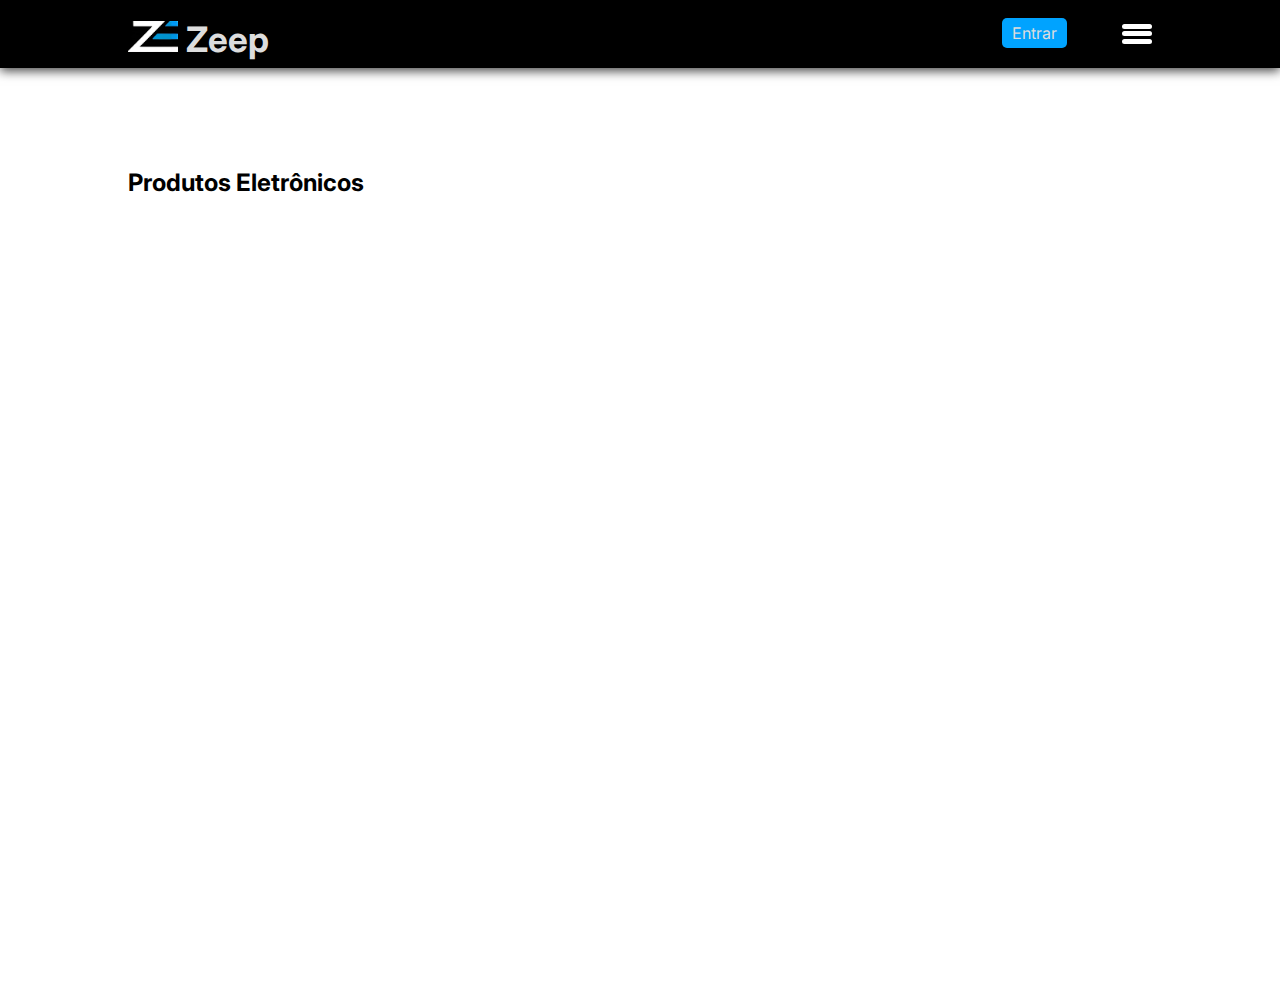
<file: index.html>
<!DOCTYPE html>
<html lang="en">
<head>
    <meta charset="UTF-8">
    <meta name="viewport" content="width=device-width, initial-scale=1.0">
    <title>Zeep</title>
    <link rel="stylesheet" href="estilo_index.css">
    <link rel="stylesheet" href="Menu/menu.css">
    <link rel="stylesheet" href="Main Conteudo Principal/main.css">
</head>
<body>
    <!-- Header -->
    <header>
        <div class="header-bar">
            <nav class="nav-bar">
                <div class="logo">
                    <div class="logo-max">
                        <a href="#">
                            <img src="Estilo_Index/Imagens_Cabeçalho/Logo_Site.jpg" alt="logo Zeep" width="50px"> 
                            Zeep
                        </a>
                    </div>
                </div>

                <div class="conj-botao-menu">
                    <div class="botao-entrar">
                        <a href="Login-Cadastro/Login/login.html">Entrar</a>
                    </div>

                    <div class="caixa-menu">
                        <div class="botao-menu">
                            <span></span>
                            <span></span>
                            <span></span>
                        </div>
                    </div>
                </div>

                <div class="link-nav-menu">
                    <ul class="conjunto-links">
                        <li class="links-menu"><a href="#conta">Conta</a></li>
                        <li class="links-menu"><a href="#categoria">Categoria</a></li>
                        <li class="links-menu"><a href="#carrinho">Carrinho</a></li>
                        <li class="links-menu"><a href="#notificacao">Notificação</a></li>
                        <li class="links-menu"><a href="#ajuda">Ajuda</a></li>
                    </ul>                   
                </div>
            </nav>
        </div>
    </header>

    <main class="main-center">
        <!-- Banner de produtos -->
        <div class="banner">
            <div class="container">
                <div class="slider-container has-scrollbar">
                    <!-- Os produtos serão adicionados aqui pelo JavaScript -->
                </div>
                <button class="slider-btn left" onclick="moveSlide(-1)">&#10094;</button>
                <button class="slider-btn right" onclick="moveSlide(1)">&#10095;</button>
            </div>
        </div>

        <br><br>

        <h2>Produtos Eletrônicos</h2>
        <div id="product-list"></div> <!-- Produtos serão exibidos aqui -->
    </main>

    <script src="Menu/MenuJS.js"></script> <!-- Funcionalidade do botão menu -->
    <script src="Main Conteudo Principal/Product.js"></script>

</body>
</html>
</file>
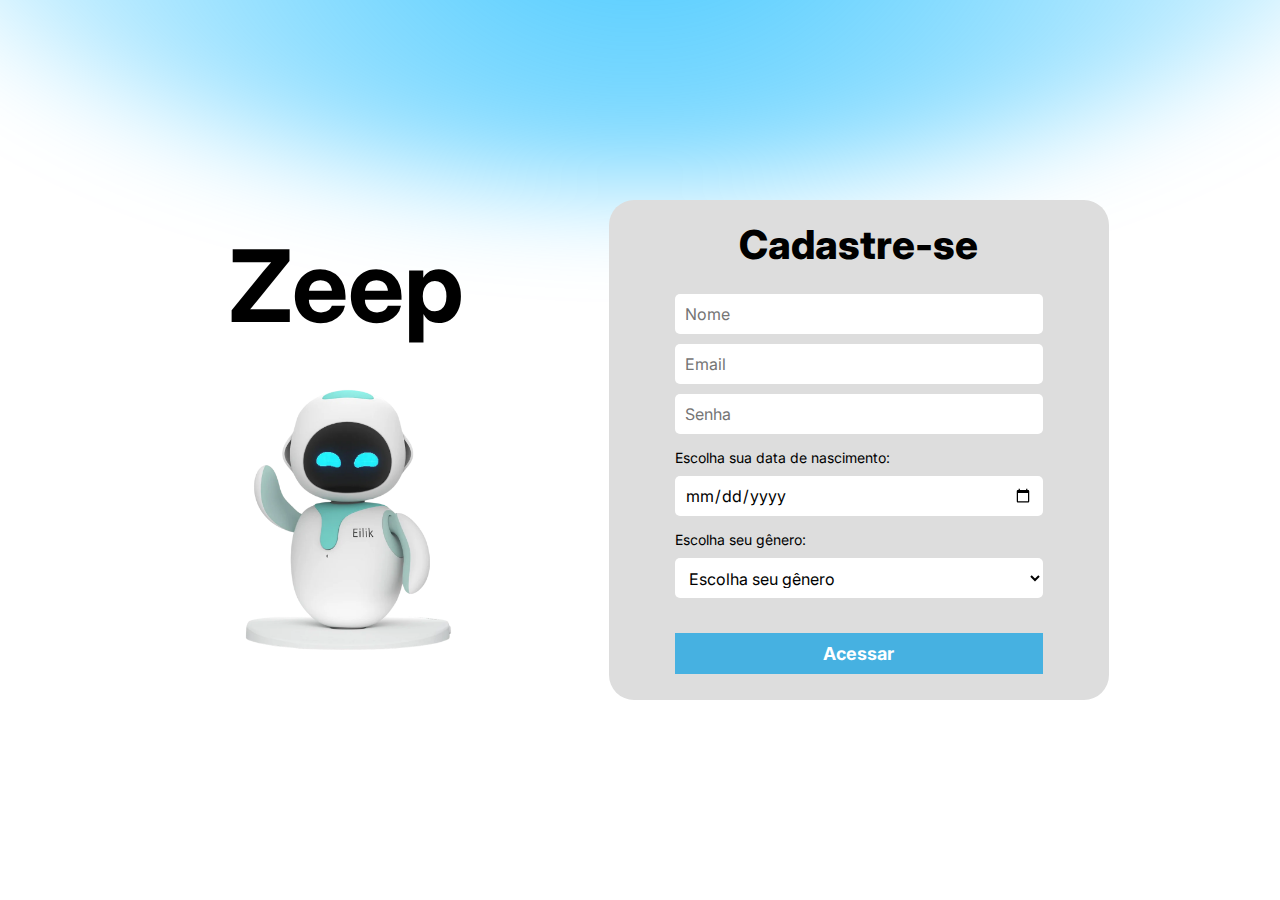
<file: Login-Cadastro/Login/cadastro.html>
<!DOCTYPE html>
<html lang="en">
<head>
    <meta charset="UTF-8">
    <meta name="viewport" content="width=device-width, initial-scale=1.0">
    <title>Cadastro</title>
    <link rel="stylesheet" href="cadastro.css">
</head>
<body>
    <!--Desing do Login-->
    <main class="main-login">
        <div class="background-circle"></div><!-- Circulo azul de fundo -->
        <div class="box-center">
            <!-- Parte da Mascote e nome -->
            <div class="mascote">
                <h1 class="font-zeep">Zeep</h1>
                <div class="image-zeep">
                    <img src="imagens/Zeep.webp" alt="Mascote Zeep" width="300px">
                </div>
            </div>

            <!-- Parte do formulário de acesso -->
            <div class="login-acesso">
                <h2 class="font-login">Cadastre-se</h2>
                <div class="input-center">
                    <form action="POST">
                        <input class="input-acesso" type="text" name="nome" placeholder="Nome">
                        <input class="input-acesso" type="email" name="email" placeholder="Email">

                        <input class="input-acesso" type="password" name="password" placeholder="Senha">

                        <label for="dataNascimento" class="label-input">Escolha sua data de nascimento:</label>
                        <input class="input-acesso" type="date" name="dataNascimento" id="dataNascimento">

                        <label for="genero" class="label-input">Escolha seu gênero:</label>
                        <select class="input-acesso" name="genero" id="genero" required>
                            <option value="" disabled selected>Escolha seu gênero</option>
                            <option value="masculino">Masculino</option>
                            <option value="feminino">Feminino</option>
                            <option value="outro">Outro</option>
                        </select>

                        <input class="botao-acesso" type="submit" name="submit" value="Acessar">
                    </form>
                </div>
            </div>
        </div>
    </main>
</body>
</html>
</file>
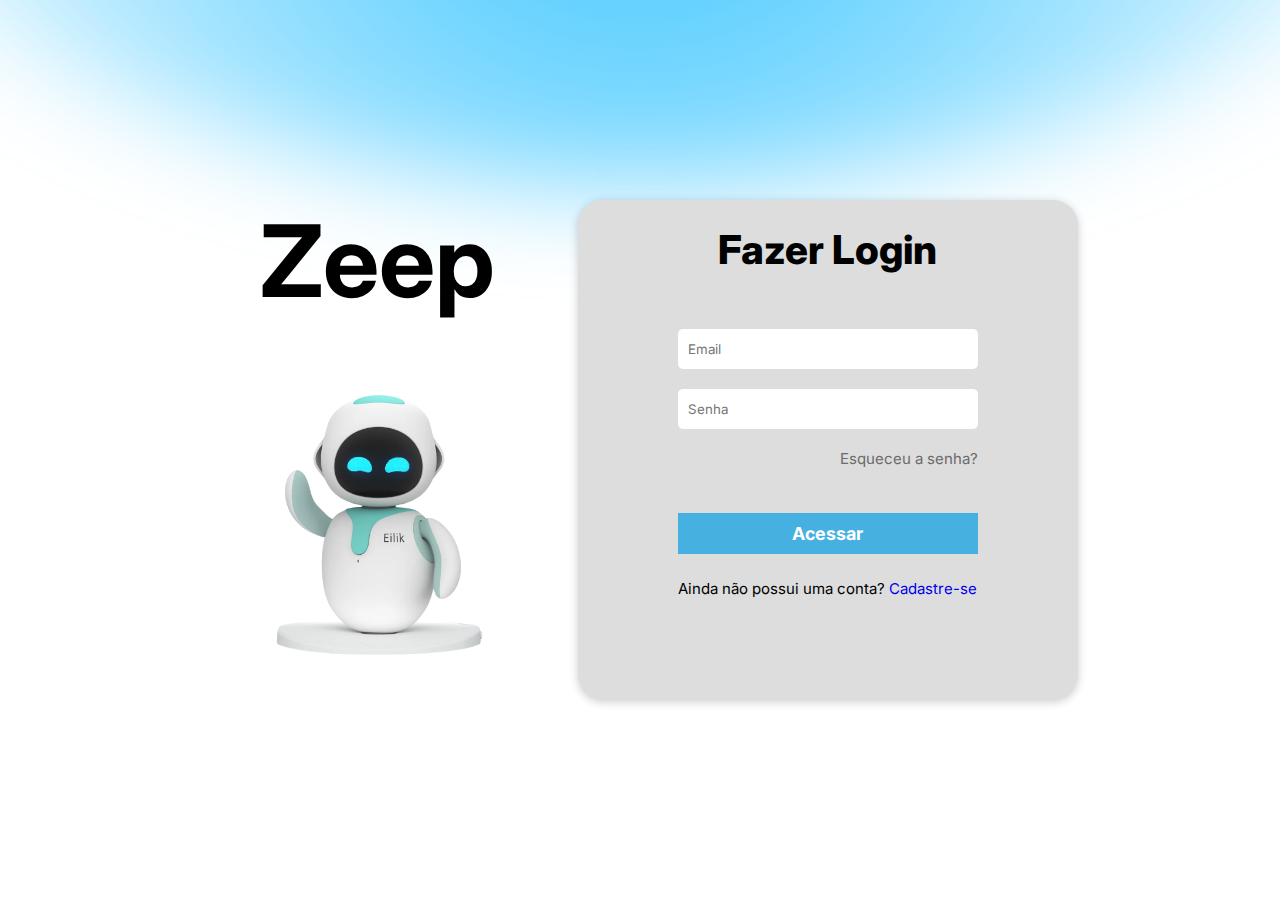
<file: Login-Cadastro/Login/login.html>
<!DOCTYPE html>
<html lang="en">
<head>
    <meta charset="UTF-8">
    <meta name="viewport" content="width=device-width, initial-scale=1.0">
    <title>Login</title>
    <link rel="stylesheet" href="login.css">
</head>
<body>
    <!-- Design do Login -->
    <main class="main-login"> <!-- Conteúdo todo -->
        <div class="background-circle"></div> <!-- Círculo azul de fundo -->
        <div class="box-center"> <!-- Caixa para centralizar as duas colunas -->
            <div class="mascote"> <!-- Mascote e o nome logo -->
                <h1 class="font-zeep">Zeep</h1>
                <div class="image-zeep">
                    <img src="imagens/Zeep.webp" alt="Mascote Zeep" width="300">
                </div>
            </div>

            <div class="login-acesso"> <!-- Login de acessar -->
                <h2 class="font-login">Fazer Login</h2>
                <div class="input-center">
                    <form action="POST"> <!-- Formulário do login -->
                        <input class="input-acesso" type="email" name="email" placeholder="Email" required> <!-- Email -->
                        <input class="input-acesso" type="password" name="password" placeholder="Senha" required> <!-- Senha -->
                        <div class="sem-senha">
                            
                            <a class="no-senha" href="#">Esqueceu a senha?</a> <!-- Mover para baixo -->
                        </div>
                        <input class="botao-acesso" type="submit" name="submit" value="Acessar"> <!-- Botão de acessar -->
                    </form>
                    <p class="cadastre-se">Ainda não possui uma conta? <a href="cadastro.html">Cadastre-se</a></p> <!-- Link de cadastro -->
                </div>
            </div>
        </div>
    </main>
</body>
</html>
</file>
<file: estilo_index.css>
/*Importação de fonte de texto - Google*/
@import url('https://fonts.googleapis.com/css2?family=Inter:ital,opsz,wght@0,14..32,100..900;1,14..32,100..900&display=swap');

/*Corpo do index*/
body{
    /* background: url("Estilo_Index/Imagens_Cabeçalho/Escritorio_predios_iluminação.jpg") no-repeat center; */
    background-size: cover;
    height: 100vh;
}

*{
    margin: 0;
    padding: 0;
    font-family: 'Inter', sans-serif, arial;
}

/*os links*/
a{
    color: #ddd;
    text-decoration: none;
}

/*Parte dp Cabeçalho*/
header{
    background-color: black;
    box-shadow: 0px 3px 10px #464646;
}

.header-bar{
    width: 80%;
    margin: auto;
    background-color: black;
}

.nav-bar{
    color: white;
    display: flex;
    justify-content: space-between;
    padding-top: 1.5rem;
    padding-bottom: 1.5rem;
}

/*Logo*/
.logo{
    position: relative;
    height: 20px;
}

/*Arrumar logo*/
.logo-max{
    width: 250px;
    font-size: 35px;
    font-weight: bold;
    position: absolute;
    top: -30%;
    translate:(-50%, -50%)
}

.conj-botao-menu{
    width: 150px;
    height: 20px;
    display: flex;
    justify-content: space-between;
    position: relative;

}

.botao-entrar{
    background-color: #00A3FF;
    padding: 5px 10px;
    border-radius: 5px;
    position: absolute;
    top: -30%;
    translate:(-50%, -50%)
}
</file>
<file: Menu/menu.css>
* {
    margin: 0;
    padding: 0;
}

/* Barra grande depois do click no menu, aparece os links */
.link-nav-menu {
    background-color: rgb(60, 61, 63);
    margin-top: 68px;
    height: 90vh;
    width: 100%;
    max-width: 200px;
    position: fixed;
    top: 0;
    right: -450px; /* Esconde o menu fora da tela */
    display: flex;
    flex-direction: column;
    align-items: center;
    text-align: center;
    font-size: 15px;
    transition: .3s ease;
    z-index: 999; /* Adiciona z-index alto para ficar acima de outros elementos */
}

.link-nav-menu.active {
    right: 0; /* Mostra o menu quando ativo */
}

.conjunto-links {
    list-style: none; /* Remove as bolinhas da lista */
    padding: 0; /* Remove o padding padrão */
    margin: 0; /* Remove a margem padrão */
}

.links-menu {
    margin: 15px;
}

.links-menu a {
    color: white; /* Define a cor do texto */
    text-decoration: none; /* Remove o sublinhado do link */
    padding: 10px 15px; /* Adiciona padding para aumentar a área clicável */
    display: block; /* Faz o link ocupar toda a área do <li> */
    transition: background-color 0.3s; /* Transição para efeito hover */
}

.links-menu a:hover {
    background-color: rgba(255, 255, 255, 0.1); /* Efeito hover */
}


/* Posição do botão menu */
.botao-menu {
    height: 30px;
    width: 30px;
    margin-left: 120px;
    top: -8px;
    position: relative;
    cursor: pointer;
    z-index: 1000; /* Garante que o botão também fique acima */
}

/* Desenho das barrinhas do menu */
.botao-menu span {
    height: 5px;
    width: 100%;
    background-color: #ffffff;
    border-radius: 25px;
    position: absolute;
    left: 50%;
    transform: translateX(-50%);
    transition: .3s ease;
}

/* Posição das barrinhas do Menu */
.botao-menu span:nth-child(1) {
    top: 25%;
}

.botao-menu span:nth-child(2) {
    top: 50%;
}

.botao-menu span:nth-child(3) {
    top: 75%;
}

/* Active state - Depois do click se torna um X */
.botao-menu.active span:nth-child(1) {
    top: 50%;
    transform: translate(-50%, -50%) rotate(45deg);
}

.botao-menu.active span:nth-child(2) {
    opacity: 0; /* Oculta a barra do meio */
}

.botao-menu.active span:nth-child(3) {
    top: 50%;
    transform: translate(-50%, -50%) rotate(-45deg);
}
</file>
<file: Main Conteudo Principal/main.css>
.main-center {
    width: 80%;
    height: 100%;
    margin: auto;
    /* background-color: #ddd; */
}

.banner {
    margin: 30px 0;
    position: relative;
    overflow: hidden; /* Esconde o overflow para manter o design */
}

.slider-container {
    display: flex;
    transition: transform 0.5s ease; /* Efeito de transição */
    width: 100%;
}

.slider-item {
    min-width: 100%; /* Cada item ocupa 100% da largura do container */
    display: flex;
    flex-direction: column;
    align-items: center;
}

.banner-img {
    width: 25%; /* Imagem ocupa 25% da largura do item */
    height: auto; /* Mantém a proporção da imagem */
}

.banner-content {
    background: hsla(0, 0%, 100%, 0.8);
    padding: 20px;
    text-align: center;
}

.banner-title {
    font-size: 1.5rem;
    margin: 10px 0;
}

.banner-text {
    font-size: 1rem;
    margin: 5px 0;
}

.slider-btn {
    position: absolute;
    top: 50%;
    transform: translateY(-50%);
    background-color: rgba(255, 255, 255, 0.8);
    border: none;
    padding: 10px;
    cursor: pointer;
    z-index: 100;
}

.slider-btn.left {
    left: 10px;
}

.slider-btn.right {
    right: 10px;
}

.product {
    border: 1px solid #ccc;
    border-radius: 5px;
    padding: 10px;
    margin: 10px;
    display: inline-block;
    width: calc(25% - 40px); /* 4 colunas */
    text-align: center;
    box-sizing: border-box; /* Inclui padding e border no cálculo de largura */
}

.product img {
    max-width: 100%;
    height: auto;
}

.product h3 {
    font-size: 16px; /* Define o tamanho da fonte */
    margin: 10px 0;
    height: 50px; /* Define uma altura fixa para o título */
    overflow: hidden; /* Esconde o excesso de texto */
    text-overflow: ellipsis; /* Adiciona reticências (...) quando o texto for muito longo */
    white-space: nowrap; /* Evita que o texto quebre em várias linhas */
}

.product p {
    color: #555;
}

/* Responsividade */
@media (max-width: 1200px) {
    .product {
        width: calc(33.33% - 40px); /* 3 colunas em telas médias */
    }
}

@media (max-width: 768px) {
    .product {
        width: calc(50% - 40px); /* 2 colunas em tablets */
    }
}

@media (max-width: 480px) {
    .product {
        width: calc(100% - 40px); /* 1 coluna em telas menores */
    }
}
</file>
<file: Login-Cadastro/Login/cadastro.css>
@import url('https://fonts.googleapis.com/css2?family=Inter:ital,opsz,wght@0,14..32,100..900;1,14..32,100..900&display=swap');

* {
    margin: 0;
    padding: 0;
    font-family: 'Inter', sans-serif;
    box-sizing: border-box;
}

a {
    text-decoration: none;
}

.main-login {
    display: grid;
    place-items: center; /* Centraliza horizontal e verticalmente */
    height: 100vh;
    position: relative; /* Para posicionar o círculo de fundo */
}

/* Circulo de fundo */
.background-circle {
    position: absolute;
    width: 100rem;
    height: 50rem;
    background: radial-gradient(circle, rgba(0, 180, 255, 0.8), transparent 100%);
    border-radius: 50%;
    filter: blur(50px); /* Desfoque */
    z-index: -1; /* Coloca atrás do conteúdo */
    top: -50%;
    left: 50%;
    transform: translate(-50%, -20%);
}

/* Conjunto da logo e formulário */
.box-center {
    width: 80%;
    height: 500px;
    display: flex;
    justify-content: space-around;
    align-items: center; /* Centraliza verticalmente */
}

/* Parte da mascote */
.mascote {
    width: 350px;
    text-align: center;
}

.font-zeep {
    font-size: 100px;
    font-weight: bolder;
}

.image-zeep {
    margin-top: 25px;
}

/* Parte da direita - Login */
.login-acesso {
    width: 500px;
    height: 100%;
    background-color: #ddd;
    border-radius: 25px;
    padding: 20px; /* Adicionei padding para espaçamento interno */
}

.font-login {
    text-align: center;
    font-size: 40px;
    font-weight: 800;
    margin-bottom: 25px;
}

.input-center {
    text-align: center;
}

.input-acesso {
    margin-top: 10px;
    width: 80%;
    height: 40px;
    background-color: #ffffff;
    display: block;
    margin: 10px auto;
    padding: 10px;
    font-size: 16px;
    border: none;
    outline: none;
    border-radius: 5px;
}

.label-input {
    display: block;
    margin: 15px auto 5px auto;
    text-align: left;
    width: 80%;
    font-size: 14px;
}

.botao-acesso {
    margin-top: 25px;
    width: 80%;
    padding: 10px;
    border: none;
    outline: none;
    font-size: 18px;
    font-weight: bolder;
    color: #fff;
    background-color: #46B1E1;
    cursor: pointer;
}

.cadastre-se {
    margin-top: 25px;
    font-size: 15px;
}

/* Campo de data e select */
input[type="date"],
select {
    width: 80%;
    height: 40px;
    margin: 10px auto;
    padding: 10px;
    font-size: 16px;
    border: none;
    border-radius: 5px;
    outline: none;
    background-color: #ffffff;
}

select option {
    font-size: 16px;
}
</file>
<file: Login-Cadastro/Login/login.css>
@import url('https://fonts.googleapis.com/css2?family=Inter:wght@400;700&display=swap');

* {
    margin: 0;
    padding: 0;
    box-sizing: border-box; /* Adiciona box-sizing para melhor controle de espaçamento */
    font-family: 'Inter', sans-serif; /* Font-family mais clara */
}

a {
    text-decoration: none;
}

.main-login {
    display: grid;
    place-items: center; /* Centraliza horizontal e verticalmente */
    height: 100vh;
    position: relative; /* Necessário para o círculo de fundo */
}

/* Círculo de fundo */
.background-circle {
    position: absolute;
    width: 100rem;
    height: 50rem;
    background: radial-gradient(circle, rgba(0, 180, 255, 0.8), transparent 100%);
    border-radius: 50%;
    filter: blur(50px); /* Desfoque */
    z-index: -1; /* Coloca atrás da mascote */
    top: -50%;
    left: 50%;
    transform: translate(-50%, -20%);
}

/* Conjunto da logo e formulário */
.box-center {
    width: 80%;
    max-width: 900px; /* Limite máximo para evitar excessiva largura em telas grandes */
    height: 500px;
    display: flex;
    justify-content: space-around;
}

/* Parte da esquerda - mascote */
.mascote {
    width: 350px;
    height: 100%;
}

.font-zeep {
    font-size: 100px;
    font-weight: bolder;
    text-align: center;
}

.image-zeep {
    margin-top: 55px;
    text-align: center;
}

/* Parte da direita Login */
.login-acesso {
    width: 500px;
    height: 100%;
    background-color: #ddd;
    border-radius: 25px;
    box-shadow: 0 2px 10px rgba(0, 0, 0, 0.2); /* Adiciona uma sombra sutil */
}

.font-login {
    text-align: center;
    font-size: 40px;
    font-weight: 800;
    margin: 25px 0 55px; /* Simplifica margens */
}

.input-center {
    text-align: center;
}

.input-acesso {
    margin-top: 15px;
    width: 60%;
    height: 40px;
    background-color: #ffffff;
    justify-content: center;
    display: flex;
    margin: 20px auto;
    padding: 10px;
    border: none;
    outline: none;
    border-radius: 5px;
}

.botao-acesso {
    margin-top: 25px;
    width: 60%;
    padding: 10px; /* Aumentei o padding para ficar mais espaçado */
    border: none;
    outline: none;
    font-size: 18px;
    font-weight: bolder;
    color: #fff;
    background-color: #46B1E1;
    cursor: pointer; /* Adiciona um cursor pointer ao botão */
}

.sem-senha {
    text-align: right;
    margin-top: 5px;
    width: 60%;
    margin: 0 auto;
}

.no-senha {
    font-size: 15px;
    color: #6b6b6b;
    margin-bottom: 20px; /* Ajuste para dar mais espaço entre o link e o botão */
    display: block; /* Certificar-se que o link ocupa uma linha inteira */
}

.cadastre-se {
    margin-top: 25px;
    font-size: 15px;
}

/* Responsividade */
@media (max-width: 768px) {
    .box-center {
        flex-direction: column; /* Altera a direção em telas menores */
        align-items: center; /* Centraliza os itens */
    }
    
    .mascote {
        margin-bottom: 20px; /* Adiciona espaçamento entre a mascote e o formulário */
    }
    
    .login-acesso {
        width: 100%; /* Ajusta a largura do formulário em telas pequenas */
        max-width: 400px; /* Limita a largura máxima */
    }
}
</file>
